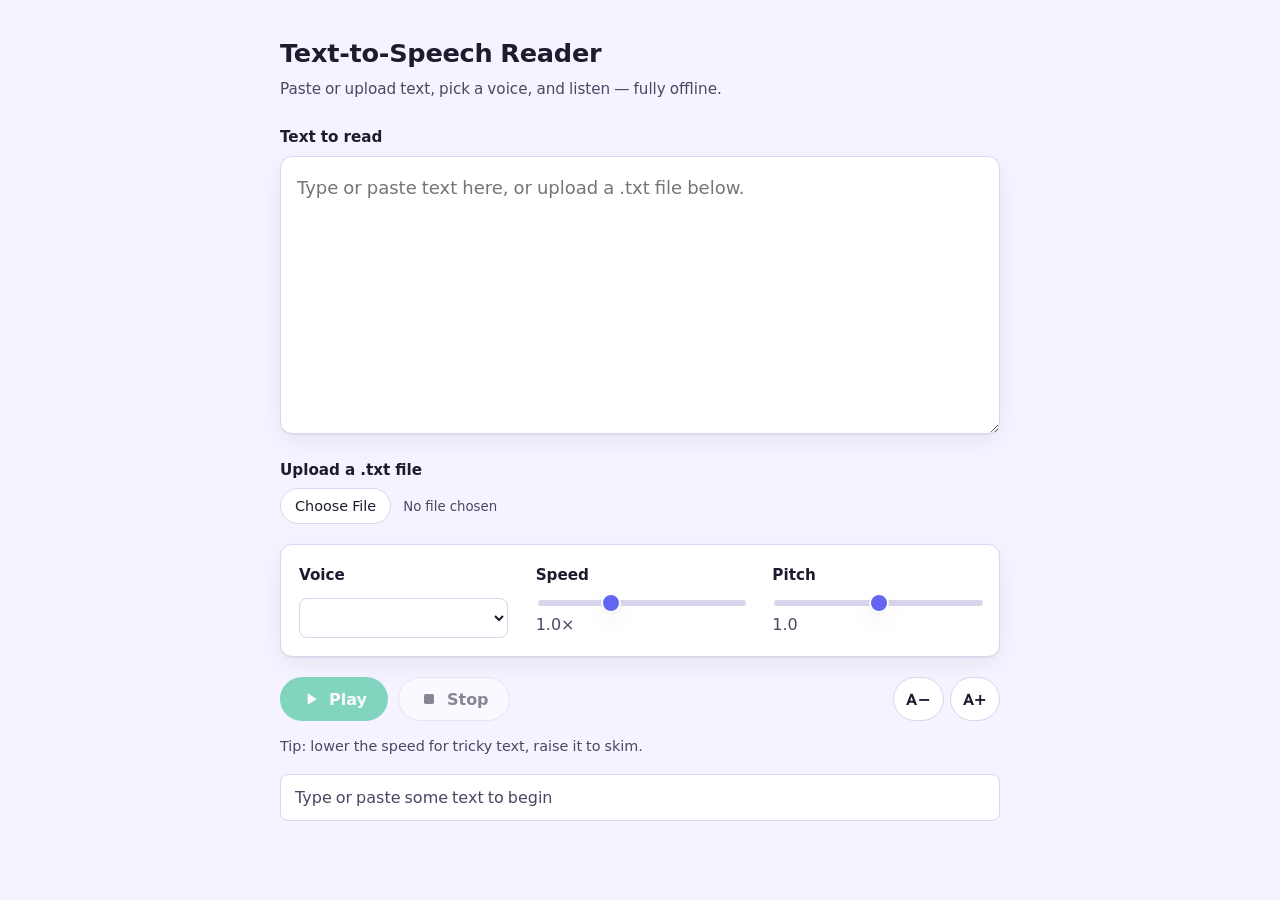
<file: index.html>
<!DOCTYPE html>
<html lang="en">
<head>
  <meta charset="UTF-8" />
  <meta name="viewport" content="width=device-width, initial-scale=1.0" />
  <title>Text-to-Speech Reader</title>
  <link rel="stylesheet" href="style.css" />
</head>
<body>
  <main class="app">
    <h1>Text-to-Speech Reader</h1>
    <p class="subtitle">Paste or upload text, pick a voice, and listen — fully offline.</p>

    <p id="unsupported" class="banner" hidden>
      Sorry, your browser can't read text aloud. Please try the latest Microsoft Edge or Google Chrome.
    </p>

    <label for="text">Text to read</label>
    <textarea id="text" rows="8"
      placeholder="Type or paste text here, or upload a .txt file below."></textarea>

    <div class="row">
      <label for="file">Upload a .txt file</label>
      <input type="file" id="file" accept=".txt,text/plain" />
    </div>

    <div class="controls">
      <div class="control">
        <label for="voice">Voice</label>
        <select id="voice"></select>
      </div>
      <div class="control">
        <label for="rate">Speed</label>
        <input type="range" id="rate" min="0.5" max="2" step="0.1" value="1"
          aria-valuetext="1.0 times normal speed" />
        <output id="rateOut" for="rate">1.0&times;</output>
      </div>
      <div class="control">
        <label for="pitch">Pitch</label>
        <input type="range" id="pitch" min="0.5" max="1.5" step="0.1" value="1"
          aria-valuetext="pitch 1.0" />
        <output id="pitchOut" for="pitch">1.0</output>
      </div>
    </div>

    <div class="buttons">
      <button id="playPause" class="primary" type="button" disabled>
        <svg viewBox="0 0 24 24" fill="currentColor" aria-hidden="true"><path d="M8 5v14l11-7z"/></svg>
        <span class="btn-label">Play</span>
      </button>
      <button id="stop" type="button" disabled>
        <svg viewBox="0 0 24 24" fill="currentColor" aria-hidden="true"><rect x="6" y="6" width="12" height="12" rx="2"/></svg>
        <span class="btn-label">Stop</span>
      </button>
      <span class="text-size">
        <button id="textSmaller" type="button" aria-label="Decrease text size">A&minus;</button>
        <button id="textLarger" type="button" aria-label="Increase text size">A+</button>
      </span>
    </div>

    <p class="hint">Tip: lower the speed for tricky text, raise it to skim.</p>

    <div id="reader" class="reader" aria-hidden="true" hidden></div>

    <div id="status" role="status" aria-live="polite">
      <span class="dot" aria-hidden="true"></span>
      <span id="statusText">Ready</span>
    </div>
  </main>

  <!-- Classic scripts in dependency order (no modules → file:// works) -->
  <script src="chunk.js"></script>
  <script src="speech-engine.js"></script>
  <script src="file-loader.js"></script>
  <script src="app.js"></script>
</body>
</html>
</file>
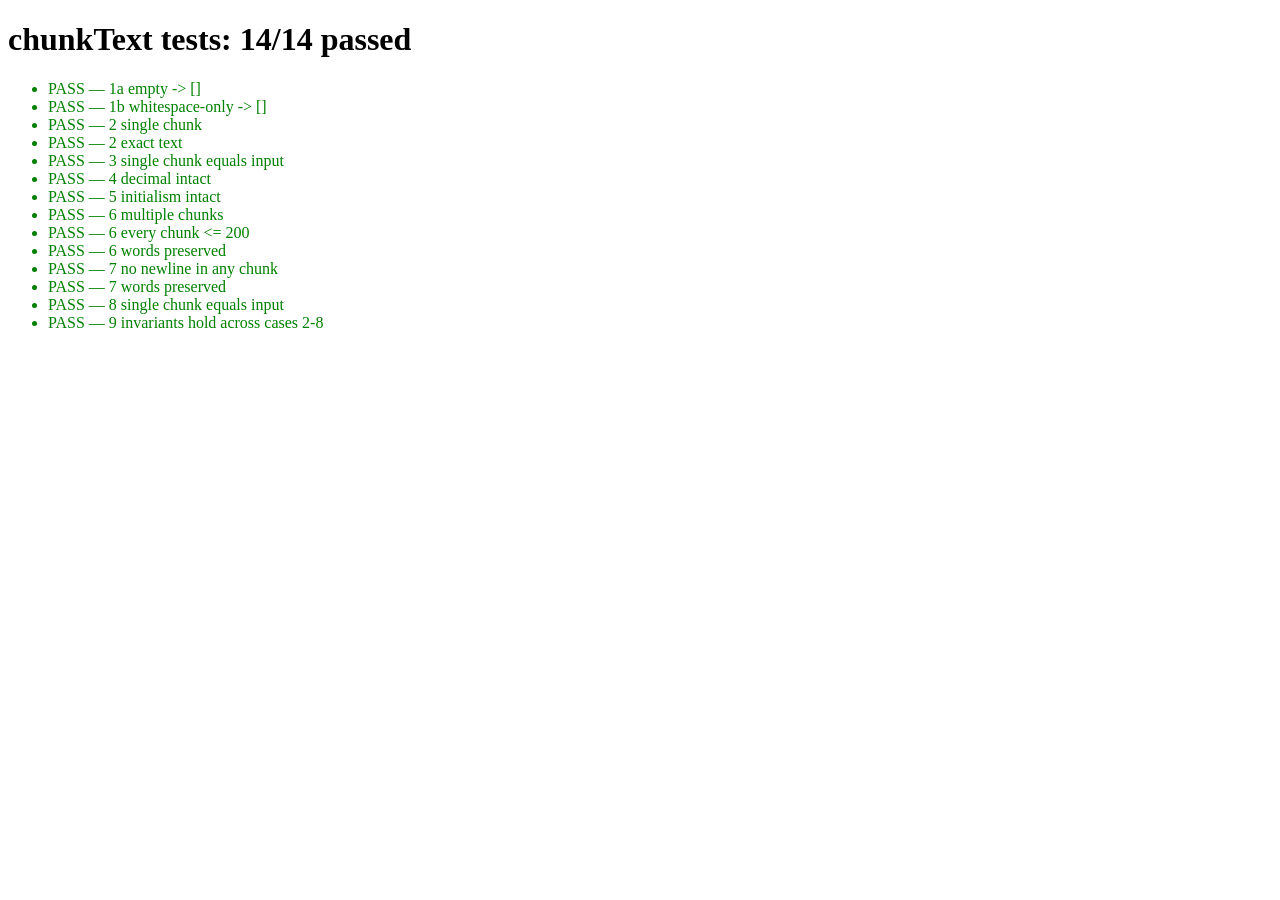
<file: chunk.test.html>
<!DOCTYPE html>
<html lang="en">
<head>
  <meta charset="UTF-8" />
  <title>chunkText tests</title>
</head>
<body>
  <p>Running chunkText tests… results will appear below.</p>
  <script src="chunk.js"></script>
  <script src="chunk.test.js"></script>
</body>
</html>
</file>
<file: style.css>
/* ---- Bundled font (offline + deployable) ---- */
@font-face {
  font-family: "Lexend";
  src: url("fonts/lexend.woff2") format("woff2");
  font-weight: 300 700;
  font-style: normal;
  font-display: swap;
}

/* ---- Design tokens: UI UX Pro Max "calm indigo + success green" ---- */
:root {
  --bg: #F5F3FF;
  --surface: #FFFFFF;
  --fg: #1E1B2E;
  --muted: #4B4763;
  --border: #D9D5EC;
  --primary: #6366F1;
  --primary-weak: #EEF0FF;
  --play: #10B981;
  --play-fg: #FFFFFF;
  --banner-bg: #FDECEA;
  --banner-fg: #8A1C12;

  --reader-font-size: 18px;
  --radius: 12px;
  --radius-sm: 8px;
  --shadow: 0 1px 2px rgba(17, 12, 46, 0.06), 0 8px 24px rgba(17, 12, 46, 0.06);
  --ring: 0 0 0 3px rgba(99, 102, 241, 0.45);
  --font: "Lexend", system-ui, -apple-system, "Segoe UI", Roboto, sans-serif;
}

@media (prefers-color-scheme: dark) {
  :root {
    --bg: #16151F;
    --surface: #211F2E;
    --fg: #ECEAF6;
    --muted: #A9A4C2;
    --border: #3A3650;
    --primary: #818CF8;
    --primary-weak: #2C2A45;
    --play: #34D399;
    --play-fg: #06281E;
    --banner-bg: #3A1F1C;
    --banner-fg: #F6A89F;
    --shadow: 0 1px 2px rgba(0, 0, 0, 0.30), 0 8px 24px rgba(0, 0, 0, 0.35);
    --ring: 0 0 0 3px rgba(129, 140, 248, 0.50);
  }
}

* { box-sizing: border-box; }

body {
  margin: 0;
  background: var(--bg);
  color: var(--fg);
  font-family: var(--font);
  line-height: 1.6;
  -webkit-font-smoothing: antialiased;
}

.app { max-width: 760px; margin: 0 auto; padding: 32px 20px 64px; }

h1 { font-size: 1.6rem; font-weight: 600; letter-spacing: -0.01em; margin: 0 0 4px; }
.subtitle { color: var(--muted); margin: 0 0 24px; font-size: 0.95rem; }

label { display: block; font-weight: 600; margin-bottom: 6px; font-size: 0.95rem; }

textarea {
  width: 100%;
  font-family: var(--font);
  font-size: var(--reader-font-size);
  line-height: 1.7;
  padding: 16px;
  background: var(--surface);
  color: var(--fg);
  border: 1px solid var(--border);
  border-radius: var(--radius);
  box-shadow: var(--shadow);
  resize: vertical;
  transition: border-color 200ms, box-shadow 200ms;
}
textarea:focus-visible { outline: none; border-color: var(--primary); box-shadow: var(--ring); }

.row { margin: 16px 0; }
input[type="file"] { color: var(--muted); font-family: var(--font); }
input[type="file"]::file-selector-button {
  font-family: var(--font);
  font-size: 0.9rem;
  margin-right: 12px;
  padding: 8px 14px;
  color: var(--fg);
  background: var(--surface);
  border: 1px solid var(--border);
  border-radius: 999px;
  cursor: pointer;
  transition: background 200ms, border-color 200ms;
}
input[type="file"]::file-selector-button:hover { border-color: var(--primary); }

/* ---- Controls card ---- */
.controls {
  display: flex;
  flex-wrap: wrap;
  gap: 20px 28px;
  margin: 20px 0;
  padding: 18px;
  background: var(--surface);
  border: 1px solid var(--border);
  border-radius: var(--radius);
  box-shadow: var(--shadow);
}
.control { display: flex; flex-direction: column; gap: 4px; min-width: 160px; flex: 1; }
.control output { color: var(--muted); font-variant-numeric: tabular-nums; }

select {
  font-family: var(--font);
  font-size: 1rem;
  padding: 8px 10px;
  color: var(--fg);
  background: var(--surface);
  border: 1px solid var(--border);
  border-radius: var(--radius-sm);
  cursor: pointer;
}
select:focus-visible { outline: none; border-color: var(--primary); box-shadow: var(--ring); }

input[type="range"] {
  -webkit-appearance: none;
  appearance: none;
  width: 100%;
  height: 6px;
  border-radius: 999px;
  background: var(--border);
  cursor: pointer;
}
input[type="range"]::-webkit-slider-thumb {
  -webkit-appearance: none;
  appearance: none;
  width: 20px; height: 20px;
  border-radius: 50%;
  background: var(--primary);
  border: 2px solid var(--surface);
  box-shadow: var(--shadow);
}
input[type="range"]::-moz-range-thumb {
  width: 20px; height: 20px;
  border-radius: 50%;
  background: var(--primary);
  border: 2px solid var(--surface);
}
input[type="range"]:focus-visible { outline: none; box-shadow: var(--ring); }

/* ---- Buttons ---- */
.buttons { display: flex; align-items: center; gap: 10px; margin: 8px 0 4px; flex-wrap: wrap; }
button {
  display: inline-flex;
  align-items: center;
  justify-content: center;
  gap: 8px;
  font-family: var(--font);
  font-size: 1rem;
  font-weight: 600;
  min-height: 44px;
  padding: 10px 20px;
  color: var(--fg);
  background: var(--surface);
  border: 1px solid var(--border);
  border-radius: 999px;
  cursor: pointer;
  transition: background 200ms, border-color 200ms, color 200ms, box-shadow 200ms;
}
button:hover:not(:disabled) { border-color: var(--primary); }
button:focus-visible { outline: none; box-shadow: var(--ring); }
button:disabled { opacity: 0.5; cursor: not-allowed; }
button svg { width: 20px; height: 20px; flex: none; }

button.primary { background: var(--play); color: var(--play-fg); border-color: transparent; }
button.primary:hover:not(:disabled) { filter: brightness(0.96); border-color: transparent; }

.text-size { margin-left: auto; display: inline-flex; gap: 6px; }
.text-size button { min-width: 44px; padding: 8px 12px; }

.hint { color: var(--muted); font-size: 0.9rem; margin: 14px 0 0; }

/* ---- Reading view ---- */
.reader {
  margin-top: 20px;
  max-width: 70ch;
  max-height: 320px;
  overflow: auto;
  padding: 20px;
  background: var(--surface);
  border: 1px solid var(--border);
  border-radius: var(--radius);
  box-shadow: var(--shadow);
  font-family: var(--font);
  font-size: var(--reader-font-size);
  line-height: 1.8;
}
.seg { transition: background 150ms, color 150ms; border-radius: 6px; padding: 0 2px; }
.seg--active {
  background: var(--primary-weak);
  color: var(--fg);
  font-weight: 600;
  box-shadow: -3px 0 0 var(--primary);
}

/* ---- Status ---- */
#status {
  margin-top: 16px;
  padding: 10px 14px;
  display: flex;
  align-items: center;
  gap: 10px;
  background: var(--surface);
  border: 1px solid var(--border);
  border-radius: var(--radius-sm);
  color: var(--muted);
  min-height: 1.5em;
}
#status.speaking { color: var(--fg); }
.dot { width: 8px; height: 8px; border-radius: 50%; background: var(--play); flex: none; display: none; }
#status.speaking .dot { display: inline-block; animation: pulse 1.2s ease-in-out infinite; }

@keyframes pulse { 0%, 100% { opacity: 1; } 50% { opacity: 0.3; } }

/* ---- Banner ---- */
.banner {
  padding: 12px 16px;
  background: var(--banner-bg);
  color: var(--banner-fg);
  border-radius: var(--radius-sm);
  font-weight: 500;
}

/* ---- Respect reduced motion ---- */
@media (prefers-reduced-motion: reduce) {
  * { transition: none !important; animation: none !important; }
}
</file>
